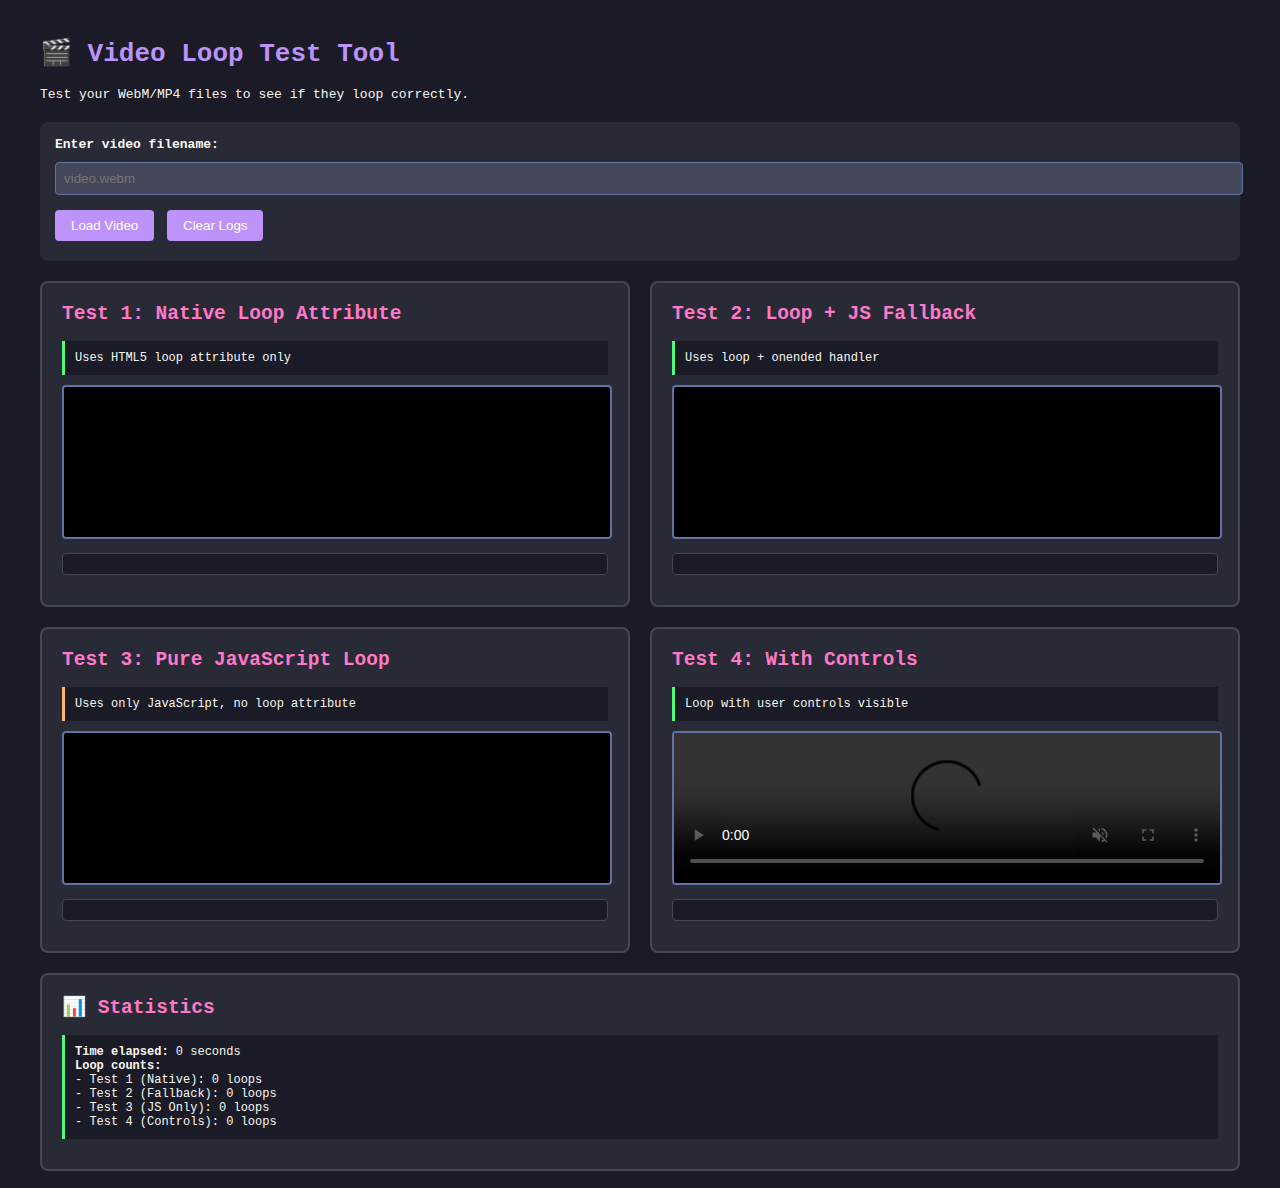
<file: app/templates/webmlooptester.html>
<!DOCTYPE html>
<html lang="en">
  <head>
    <meta charset="UTF-8" />
    <meta name="viewport" content="width=device-width, initial-scale=1.0" />
    <title>Video Loop Test</title>
    <style>
      body {
        font-family: monospace;
        padding: 20px;
        background: #1a1b26;
        color: #f8f8f2;
        max-width: 1200px;
        margin: 0 auto;
      }

      h1 {
        color: #bd93f9;
      }

      .test-container {
        display: grid;
        grid-template-columns: repeat(auto-fit, minmax(400px, 1fr));
        gap: 20px;
        margin: 20px 0;
      }

      .test-box {
        background: #282a36;
        border: 2px solid #44475a;
        border-radius: 8px;
        padding: 20px;
      }

      .test-box h2 {
        color: #ff79c6;
        margin-top: 0;
      }

      video {
        width: 100%;
        max-width: 100%;
        border: 2px solid #6272a4;
        border-radius: 4px;
        background: #000;
      }

      .info {
        margin: 10px 0;
        padding: 10px;
        background: #1a1b26;
        border-left: 3px solid #50fa7b;
        font-size: 12px;
      }

      .warning {
        border-left-color: #ffb86c;
      }

      .error {
        border-left-color: #ff5555;
      }

      input {
        width: 100%;
        padding: 8px;
        background: #44475a;
        border: 1px solid #6272a4;
        color: #f8f8f2;
        border-radius: 4px;
        margin: 10px 0;
      }

      button {
        padding: 8px 16px;
        background: #bd93f9;
        border: none;
        border-radius: 4px;
        color: white;
        cursor: pointer;
        margin: 5px 5px 5px 0;
      }

      button:hover {
        background: #ff79c6;
      }

      .log-box {
        background: #1a1b26;
        padding: 10px;
        margin: 10px 0;
        border: 1px solid #44475a;
        border-radius: 4px;
        max-height: 200px;
        overflow-y: auto;
        font-size: 11px;
      }

      .log-entry {
        margin: 2px 0;
        padding: 2px 5px;
      }

      .log-ended {
        color: #ff5555;
        font-weight: bold;
      }

      .log-playing {
        color: #50fa7b;
      }

      .log-paused {
        color: #ffb86c;
      }
    </style>
  </head>
  <body>
    <h1>🎬 Video Loop Test Tool</h1>
    <p>Test your WebM/MP4 files to see if they loop correctly.</p>

    <div
      style="
        margin: 20px 0;
        padding: 15px;
        background: #282a36;
        border-radius: 8px;
      "
    >
      <strong>Enter video filename:</strong>
      <input type="text" id="videoFilename" placeholder="video.webm" value="" />
      <button onclick="loadVideo()">Load Video</button>
      <button onclick="clearLogs()">Clear Logs</button>
    </div>

    <div class="test-container">
      <!-- Test 1: Native Loop -->
      <div class="test-box">
        <h2>Test 1: Native Loop Attribute</h2>
        <div class="info">Uses HTML5 <code>loop</code> attribute only</div>
        <video id="video1" muted autoplay loop>
          <source src="" type="video/webm" />
        </video>
        <div class="log-box" id="log1"></div>
      </div>

      <!-- Test 2: JavaScript Fallback -->
      <div class="test-box">
        <h2>Test 2: Loop + JS Fallback</h2>
        <div class="info">
          Uses <code>loop</code> + <code>onended</code> handler
        </div>
        <video id="video2" muted autoplay loop>
          <source src="" type="video/webm" />
        </video>
        <div class="log-box" id="log2"></div>
      </div>

      <!-- Test 3: Pure JavaScript Loop -->
      <div class="test-box">
        <h2>Test 3: Pure JavaScript Loop</h2>
        <div class="info warning">
          Uses only JavaScript, no <code>loop</code> attribute
        </div>
        <video id="video3" muted autoplay>
          <source src="" type="video/webm" />
        </video>
        <div class="log-box" id="log3"></div>
      </div>

      <!-- Test 4: With Controls -->
      <div class="test-box">
        <h2>Test 4: With Controls</h2>
        <div class="info">Loop with user controls visible</div>
        <video id="video4" muted autoplay loop controls>
          <source src="" type="video/webm" />
        </video>
        <div class="log-box" id="log4"></div>
      </div>
    </div>

    <div class="test-box" style="margin-top: 20px">
      <h2>📊 Statistics</h2>
      <div id="stats"></div>
    </div>

    <script>
      let loopCounts = { 1: 0, 2: 0, 3: 0, 4: 0 };
      let startTime = Date.now();

      function log(videoNum, message, className = "") {
        const logBox = document.getElementById(`log${videoNum}`);
        const entry = document.createElement("div");
        entry.className = "log-entry " + className;
        const time = new Date().toLocaleTimeString();
        entry.textContent = `[${time}] ${message}`;
        logBox.appendChild(entry);
        logBox.scrollTop = logBox.scrollHeight;
        updateStats();
      }

      function updateStats() {
        const elapsed = Math.floor((Date.now() - startTime) / 1000);
        const stats = document.getElementById("stats");
        stats.innerHTML = `
                <div class="info">
                    <strong>Time elapsed:</strong> ${elapsed} seconds<br>
                    <strong>Loop counts:</strong><br>
                    - Test 1 (Native): ${loopCounts[1]} loops<br>
                    - Test 2 (Fallback): ${loopCounts[2]} loops<br>
                    - Test 3 (JS Only): ${loopCounts[3]} loops<br>
                    - Test 4 (Controls): ${loopCounts[4]} loops
                </div>
            `;
      }

      function clearLogs() {
        for (let i = 1; i <= 4; i++) {
          document.getElementById(`log${i}`).innerHTML = "";
          loopCounts[i] = 0;
        }
        startTime = Date.now();
        updateStats();
      }

      function setupVideo(videoId, num) {
        const video = document.getElementById(videoId);

        video.addEventListener("loadeddata", () => {
          log(
            num,
            `✅ Video loaded (duration: ${video.duration.toFixed(2)}s)`,
            "log-playing"
          );
        });

        video.addEventListener("play", () => {
          log(num, "▶️ Playing", "log-playing");
        });

        video.addEventListener("pause", () => {
          log(num, "⏸️ Paused", "log-paused");
        });

        video.addEventListener("ended", () => {
          loopCounts[num]++;
          log(num, `🔁 Video ended! (Loop #${loopCounts[num]})`, "log-ended");
        });

        video.addEventListener("error", (e) => {
          log(
            num,
            `❌ Error: ${video.error ? video.error.message : "Unknown"}`,
            "error"
          );
        });

        // Test 2: Add JavaScript fallback
        if (num === 2) {
          video.addEventListener("ended", () => {
            log(num, "   ↳ JS Fallback: Restarting video...", "log-playing");
            video.currentTime = 0;
            video.play();
          });
        }

        // Test 3: Pure JavaScript looping
        if (num === 3) {
          video.addEventListener("ended", () => {
            log(num, "   ↳ Pure JS: Restarting video...", "log-playing");
            video.currentTime = 0;
            video.play().catch((err) => {
              log(num, `   ↳ Failed to restart: ${err}`, "error");
            });
          });
        }
      }

      function loadVideo() {
        const filename = document.getElementById("videoFilename").value.trim();

        if (!filename) {
          alert("Please enter a video filename");
          return;
        }

        const url = `/images/${filename}`;
        const ext = filename.toLowerCase().split(".").pop();
        const mimeType = ext === "mp4" ? "video/mp4" : "video/webm";

        clearLogs();

        // Update all videos
        for (let i = 1; i <= 4; i++) {
          const video = document.getElementById(`video${i}`);
          const source = video.querySelector("source");
          source.src = url;
          source.type = mimeType;
          video.load();
          log(i, `Loading: ${filename} (${mimeType})`);
        }
      }

      // Setup all videos
      for (let i = 1; i <= 4; i++) {
        setupVideo(`video${i}`, i);
      }

      updateStats();

      // Instructions
      console.log("🎬 Video Loop Test Tool");
      console.log('Enter a video filename and click "Load Video"');
      console.log("Watch the loop counts to see which method works best");
      console.log("");
      console.log("Expected behavior:");
      console.log("✅ All 4 tests should loop indefinitely");
      console.log(
        "⚠️  If Test 1 fails but Test 2 works = Native loop broken, JS fallback needed"
      );
      console.log("❌ If all fail = Video file has issues");
    </script>
  </body>
</html>
</file>
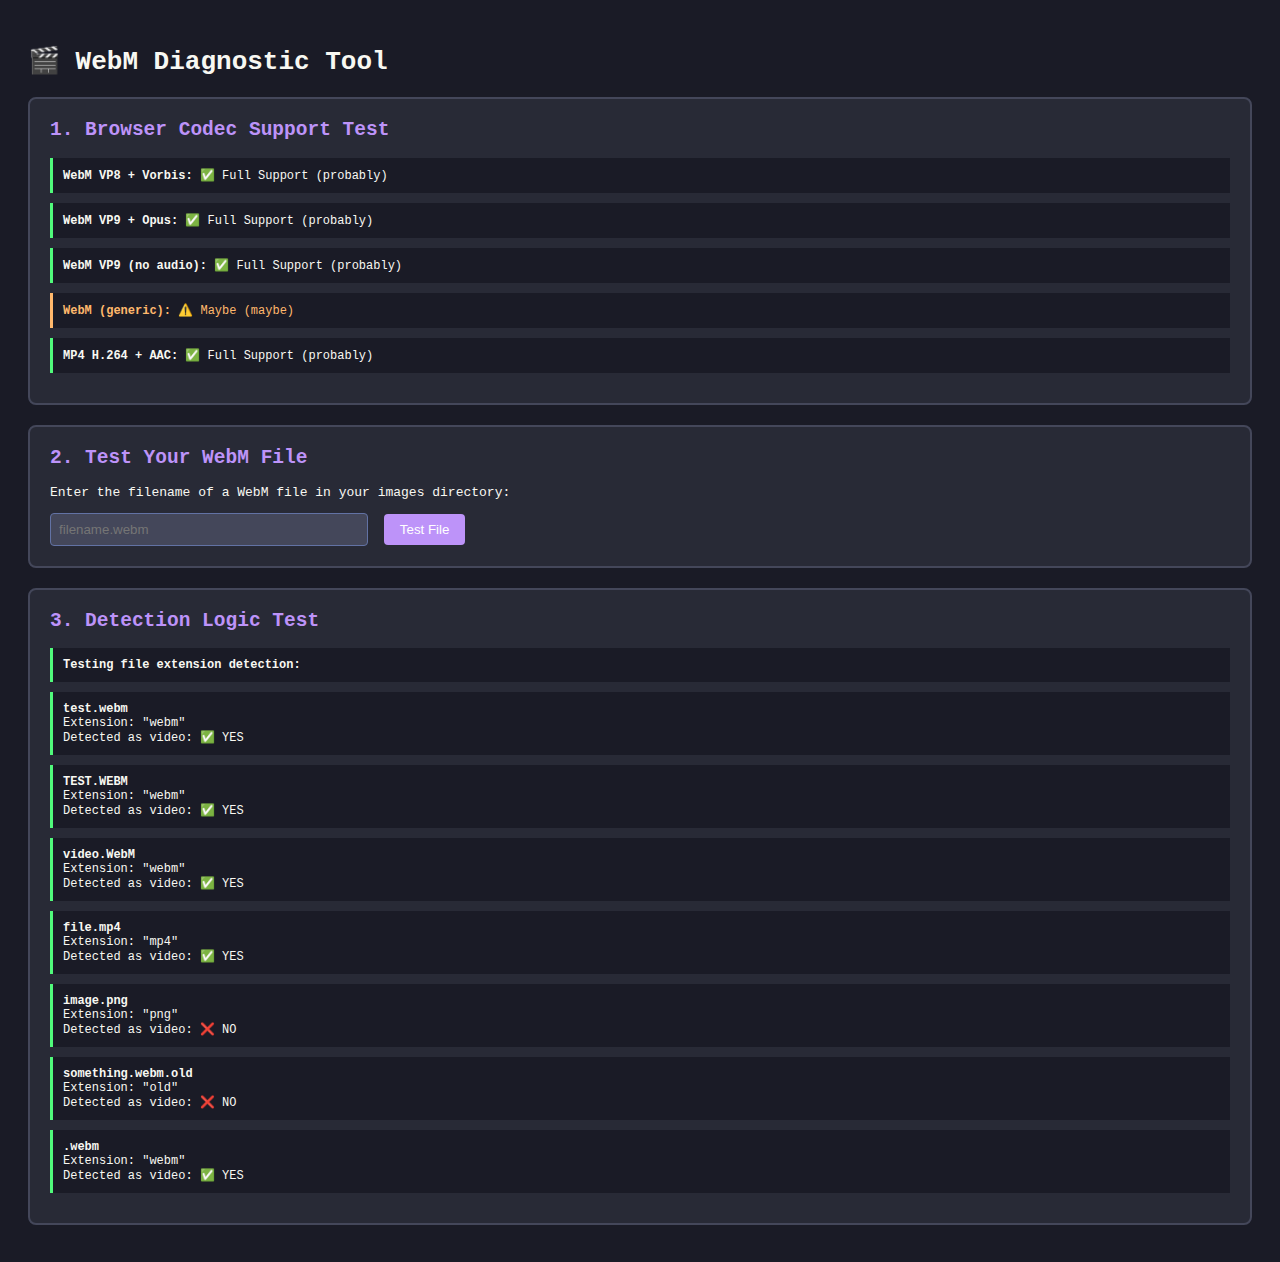
<file: app/templates/webmtester.html>
<!DOCTYPE html>
<html lang="en">
<head>
    <meta charset="UTF-8">
    <meta name="viewport" content="width=device-width, initial-scale=1.0">
    <title>WebM Diagnostic Test</title>
    <style>
        body {
            font-family: monospace;
            padding: 20px;
            background: #1a1b26;
            color: #f8f8f2;
        }
        .test-section {
            margin: 20px 0;
            padding: 20px;
            background: #282a36;
            border: 2px solid #44475a;
            border-radius: 8px;
        }
        .test-section h2 {
            color: #bd93f9;
            margin-top: 0;
        }
        video {
            max-width: 100%;
            border: 2px solid #6272a4;
            border-radius: 4px;
        }
        .log {
            background: #1a1b26;
            padding: 10px;
            margin: 10px 0;
            border-left: 3px solid #50fa7b;
            font-size: 12px;
        }
        .error {
            border-left-color: #ff5555;
            color: #ff5555;
        }
        .warning {
            border-left-color: #ffb86c;
            color: #ffb86c;
        }
        input {
            padding: 8px;
            background: #44475a;
            border: 1px solid #6272a4;
            color: #f8f8f2;
            border-radius: 4px;
            width: 300px;
        }
        button {
            padding: 8px 16px;
            background: #bd93f9;
            border: none;
            border-radius: 4px;
            color: white;
            cursor: pointer;
            margin-left: 8px;
        }
        button:hover {
            background: #ff79c6;
        }
    </style>
</head>
<body>
    <h1>🎬 WebM Diagnostic Tool</h1>
    
    <div class="test-section">
        <h2>1. Browser Codec Support Test</h2>
        <div id="codecSupport"></div>
    </div>

    <div class="test-section">
        <h2>2. Test Your WebM File</h2>
        <p>Enter the filename of a WebM file in your images directory:</p>
        <input type="text" id="webmFilename" placeholder="filename.webm" value="">
        <button onclick="testWebM()">Test File</button>
        <div id="testResults"></div>
    </div>

    <div class="test-section">
        <h2>3. Detection Logic Test</h2>
        <div id="detectionTest"></div>
    </div>

    <script>
        // Test 1: Check codec support
        function testCodecSupport() {
            const video = document.createElement('video');
            const results = document.getElementById('codecSupport');
            
            const codecs = [
                ['video/webm; codecs="vp8, vorbis"', 'WebM VP8 + Vorbis'],
                ['video/webm; codecs="vp9, opus"', 'WebM VP9 + Opus'],
                ['video/webm; codecs="vp9"', 'WebM VP9 (no audio)'],
                ['video/webm', 'WebM (generic)'],
                ['video/mp4; codecs="avc1.42E01E, mp4a.40.2"', 'MP4 H.264 + AAC']
            ];
            
            let html = '';
            codecs.forEach(([type, label]) => {
                const support = video.canPlayType(type);
                const status = support === 'probably' ? '✅ Full Support' : 
                              support === 'maybe' ? '⚠️ Maybe' : 
                              '❌ Not Supported';
                const cssClass = support === 'probably' ? '' : 
                                support === 'maybe' ? 'warning' : 
                                'error';
                html += `<div class="log ${cssClass}"><strong>${label}:</strong> ${status} (${support || 'empty'})</div>`;
            });
            
            results.innerHTML = html;
        }

        // Test 2: Test actual WebM file
        function testWebM() {
            const filename = document.getElementById('webmFilename').value.trim();
            const results = document.getElementById('testResults');
            
            if (!filename) {
                results.innerHTML = '<div class="log error">Please enter a filename</div>';
                return;
            }
            
            const url = `/images/${filename}`;
            
            results.innerHTML = `
                <div class="log">Testing file: ${filename}</div>
                <div class="log">URL: ${url}</div>
            `;
            
            // Test 1: Fetch to check MIME type
            fetch(url)
                .then(response => {
                    const contentType = response.headers.get('Content-Type');
                    const log1 = document.createElement('div');
                    log1.className = contentType === 'video/webm' ? 'log' : 'log error';
                    log1.innerHTML = `<strong>Content-Type:</strong> ${contentType} ${contentType === 'video/webm' ? '✅' : '❌'}`;
                    results.appendChild(log1);
                    
                    if (!response.ok) {
                        throw new Error(`HTTP ${response.status}: ${response.statusText}`);
                    }
                    
                    // Test 2: Try to create video element
                    const videoTest = document.createElement('video');
                    videoTest.style.maxWidth = '100%';
                    videoTest.controls = true;
                    videoTest.autoplay = true;
                    videoTest.loop = true;
                    videoTest.muted = true;
                    
                    const source = document.createElement('source');
                    source.src = url;
                    source.type = 'video/webm';
                    
                    videoTest.appendChild(source);
                    
                    videoTest.addEventListener('loadeddata', () => {
                        const log2 = document.createElement('div');
                        log2.className = 'log';
                        log2.innerHTML = '✅ <strong>Video loaded successfully!</strong>';
                        results.appendChild(log2);
                        
                        const log3 = document.createElement('div');
                        log3.className = 'log';
                        log3.innerHTML = `
                            <strong>Video properties:</strong><br>
                            Duration: ${videoTest.duration.toFixed(2)}s<br>
                            Width: ${videoTest.videoWidth}px<br>
                            Height: ${videoTest.videoHeight}px
                        `;
                        results.appendChild(log3);
                    });
                    
                    videoTest.addEventListener('error', (e) => {
                        const log2 = document.createElement('div');
                        log2.className = 'log error';
                        log2.innerHTML = `❌ <strong>Video failed to load!</strong><br>Error: ${videoTest.error ? videoTest.error.message : 'Unknown'}`;
                        results.appendChild(log2);
                    });
                    
                    results.appendChild(videoTest);
                })
                .catch(error => {
                    const log = document.createElement('div');
                    log.className = 'log error';
                    log.innerHTML = `❌ <strong>Fetch failed:</strong> ${error.message}`;
                    results.appendChild(log);
                });
        }

        // Test 3: Detection logic
        function testDetection() {
            const results = document.getElementById('detectionTest');
            
            const testFiles = [
                'test.webm',
                'TEST.WEBM',
                'video.WebM',
                'file.mp4',
                'image.png',
                'something.webm.old',
                '.webm'
            ];
            
            let html = '<div class="log"><strong>Testing file extension detection:</strong></div>';
            
            testFiles.forEach(filename => {
                const ext = filename.toLowerCase().split(".").pop();
                const isVideo = ext === "mp4" || ext === "webm";
                
                html += `<div class="log">
                    <strong>${filename}</strong><br>
                    Extension: "${ext}"<br>
                    Detected as video: ${isVideo ? '✅ YES' : '❌ NO'}
                </div>`;
            });
            
            results.innerHTML = html;
        }

        // Run tests on load
        window.addEventListener('DOMContentLoaded', () => {
            testCodecSupport();
            testDetection();
        });
    </script>
</body>
</html>
</file>
